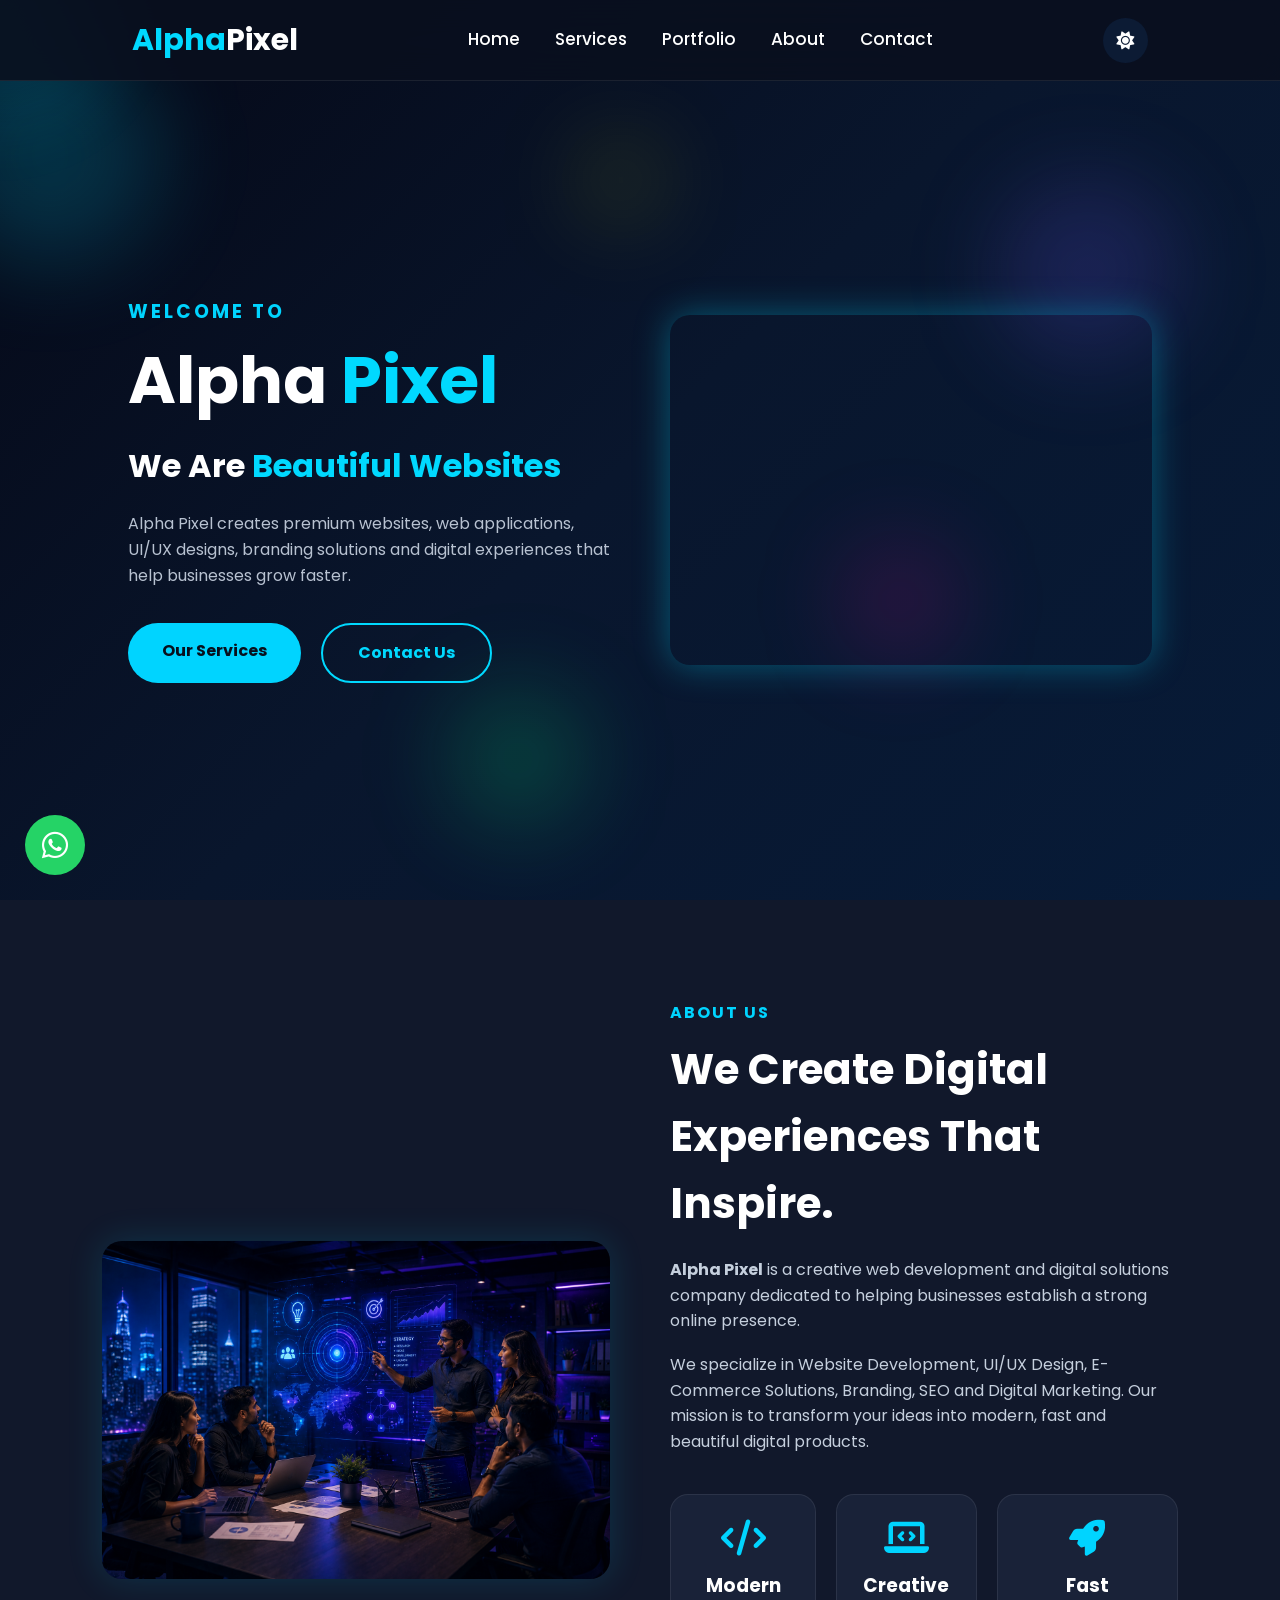
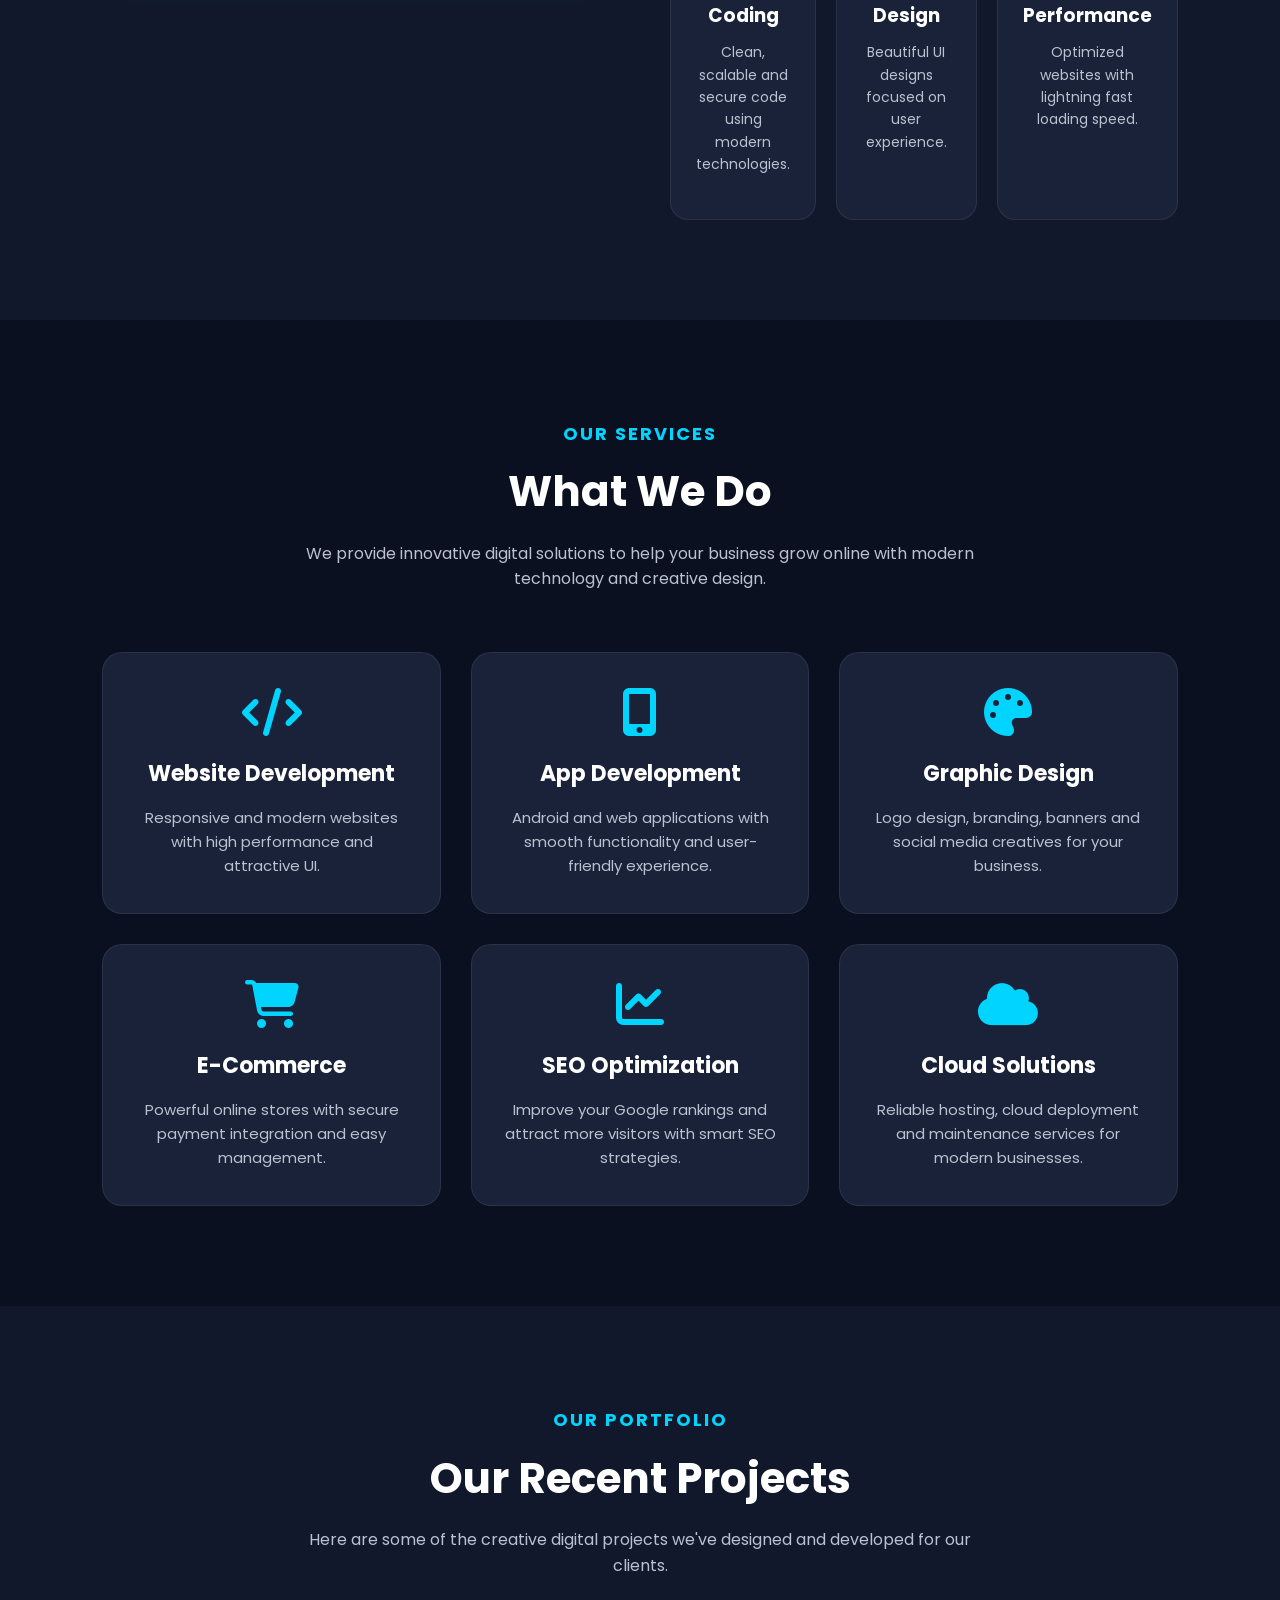
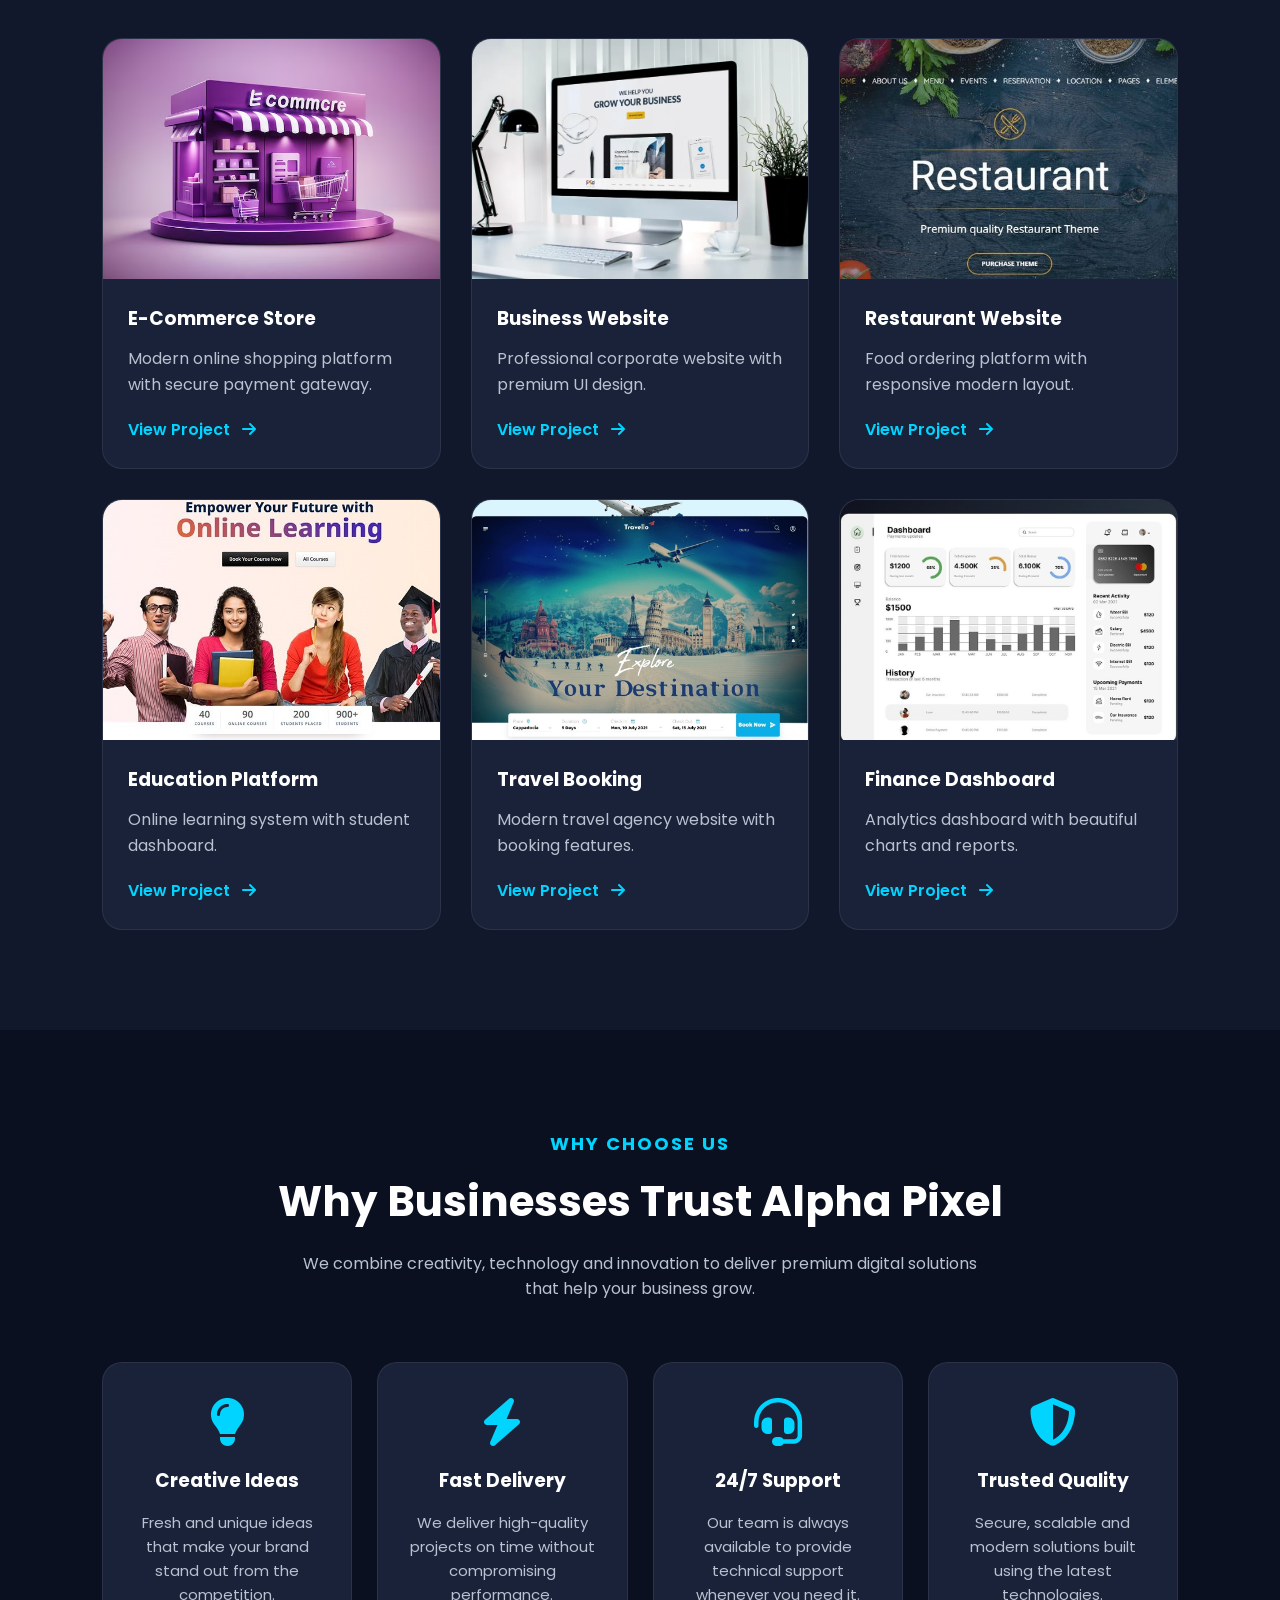
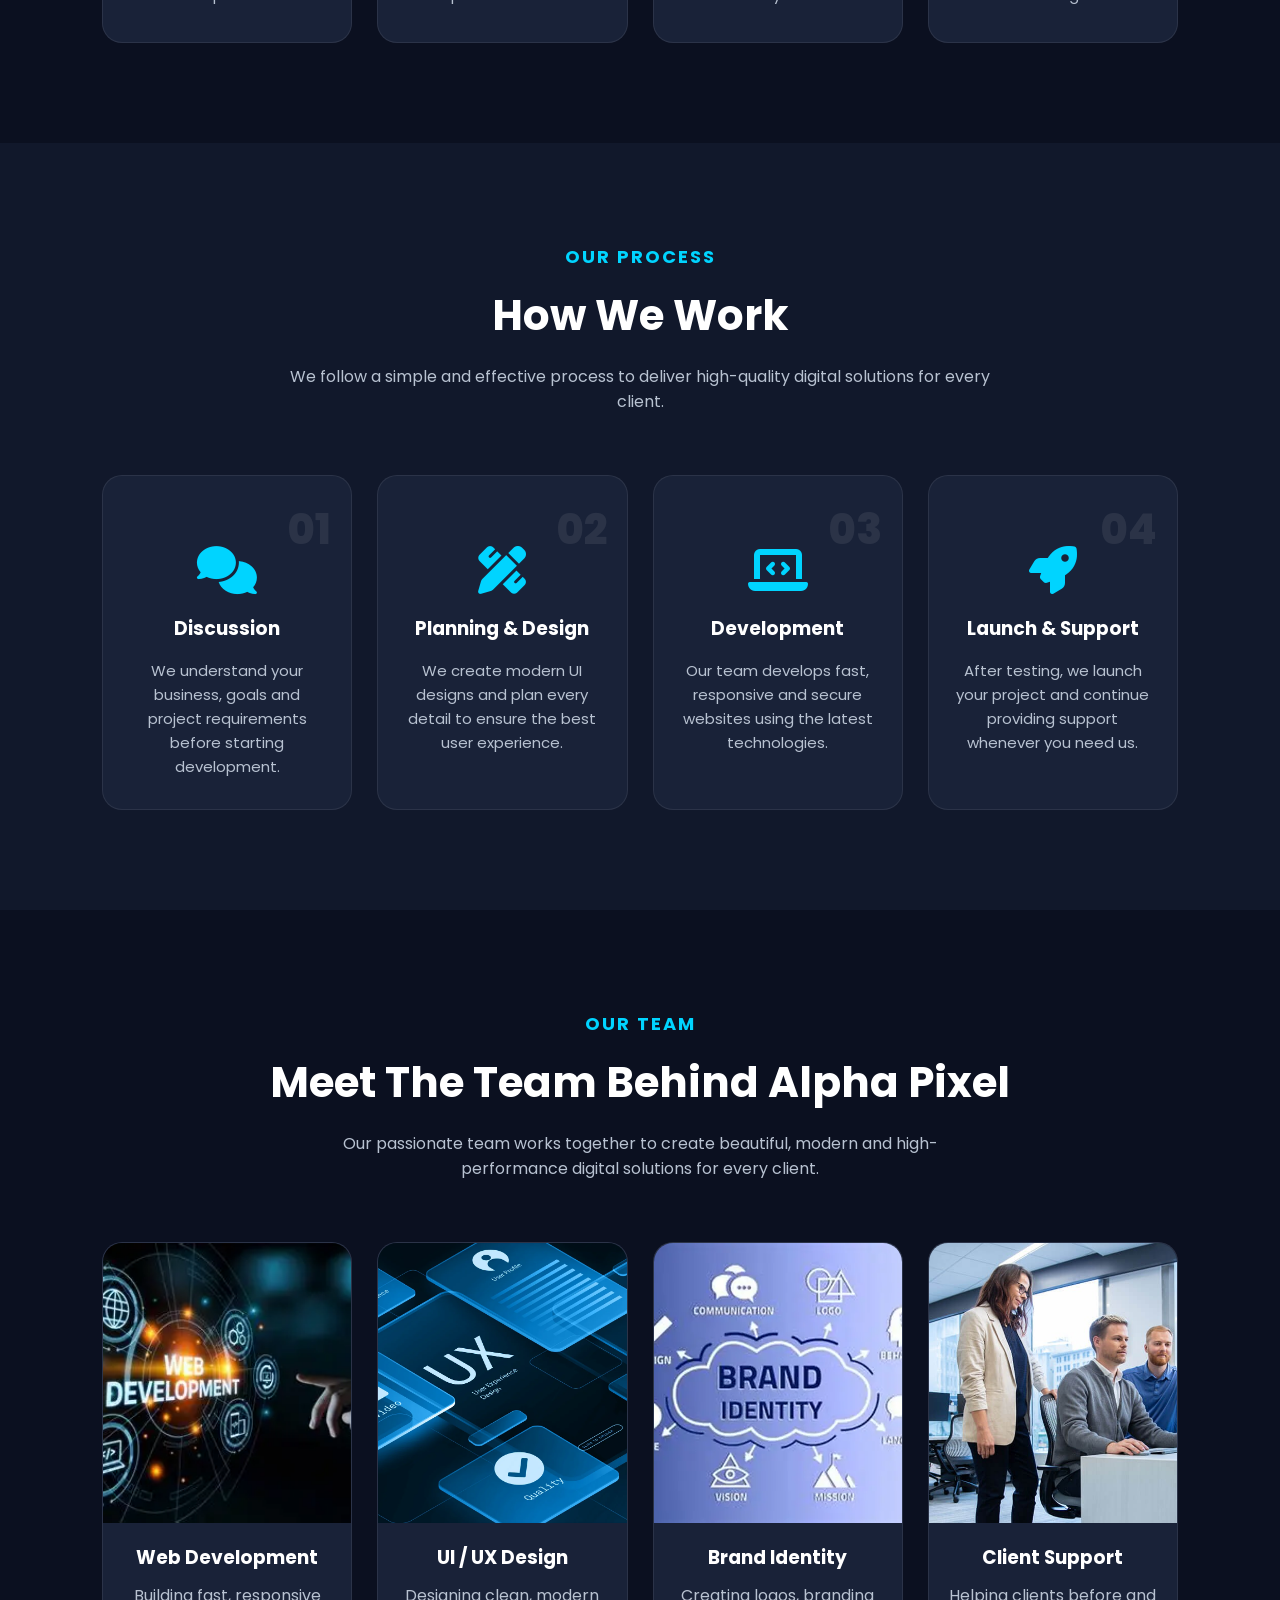
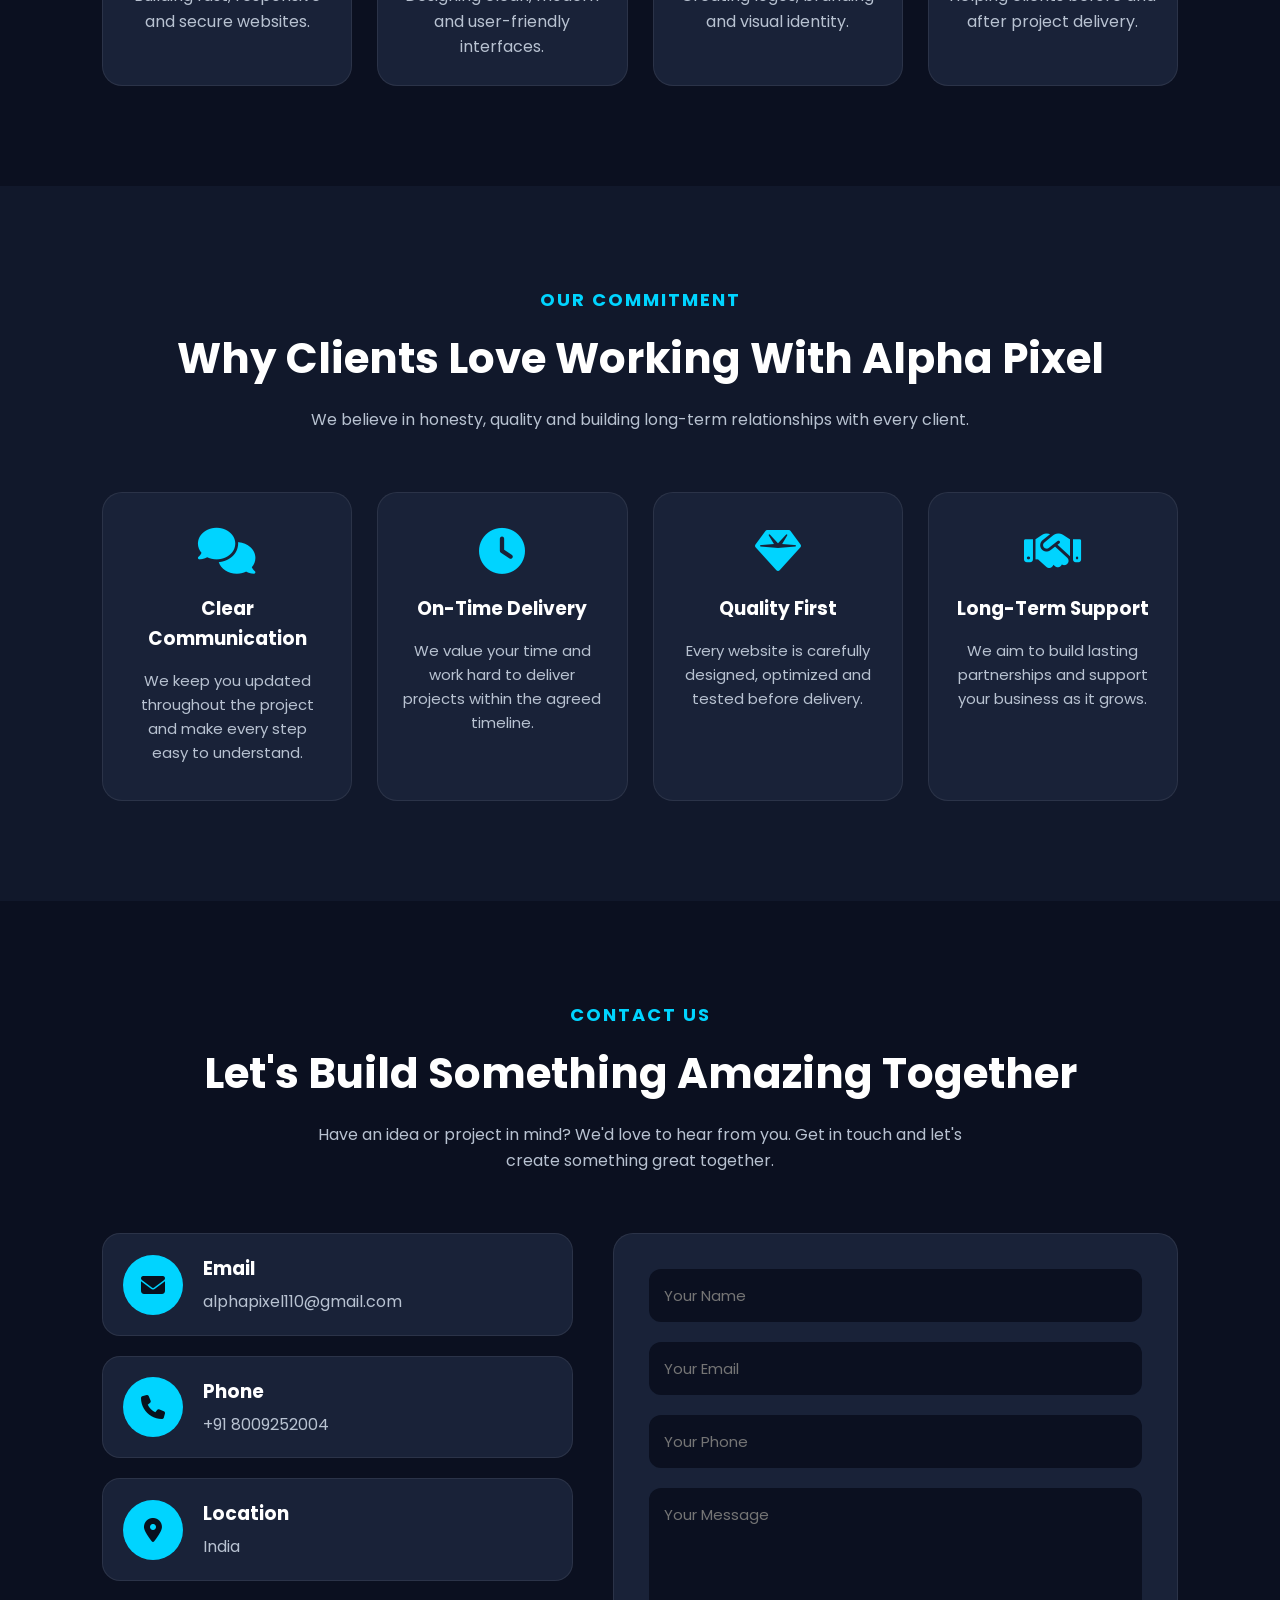
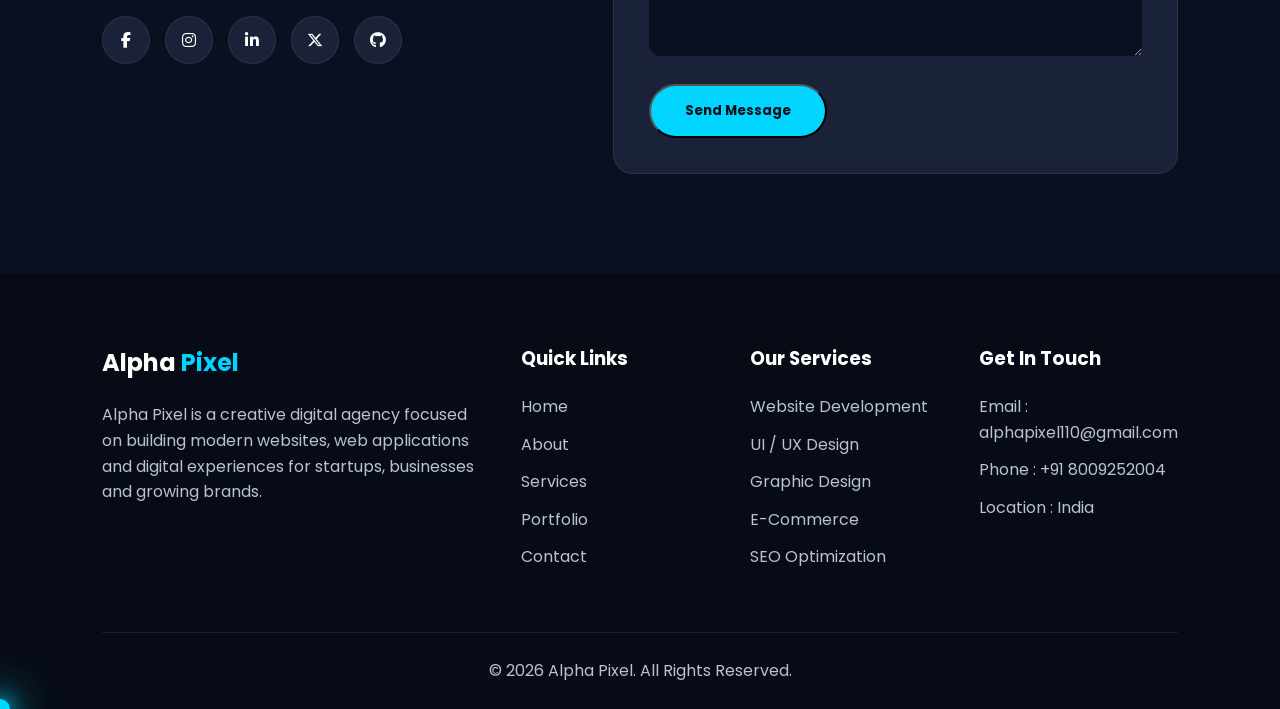
<file: index.html>
<!DOCTYPE html>
<html lang="en">

<head>
    <meta charset="UTF-8">
    <meta name="viewport" content="width=device-width, initial-scale=1.0">



    <title>Web Development Company | Custom Website Design, React, Next.js & Ecommerce Solutions | Alpha Pixel</title>
    <meta name="description" content="Alpha Pixel is a professional web development company offering custom website design, React, Next.js, ecommerce development, web applications, UI/UX design, SEO-friendly websites, and digital solutions for startups and businesses."/>
<meta
      name="keywords"
      content="Web Development Company, Website Development Company, Web Design Company, Custom Web Development, Professional Web Development Services, Website Design Agency, Full Stack Development Company, Web Development Agency, Software Development Company, Digital Solutions Company"/>

    <link rel="icon" type="image/png" href="favicon.png">

    <link rel="stylesheet" href="style.css">

    <!-- Google Font -->
    <link href="https://fonts.googleapis.com/css2?family=Poppins:wght@300;400;500;600;700;800&display=swap"
        rel="stylesheet">

    <!-- Font Awesome -->
    <link rel="stylesheet" href="https://cdnjs.cloudflare.com/ajax/libs/font-awesome/6.7.2/css/all.min.css">

    <!-- Google tag (gtag.js) -->
    <script async src="https://www.googletagmanager.com/gtag/js?id=G-PBFZKJV28Y"></script>
    <script>
        window.dataLayer = window.dataLayer || [];
        function gtag() { dataLayer.push(arguments); }
        gtag('js', new Date());

        gtag('config', 'G-PBFZKJV28Y');
    </script>
</head>

<body>

    <!--========== LOADER START ==========-->

    <div id="loader">

        <div class="loader-logo">

            <span>Alpha</span>Pixel

        </div>

    </div>

    <div class="mouse-light"></div>

    <!--========== LOADER END ==========-->


    <!--================== NAVBAR ==================-->

    <header class="header">

        <nav class="navbar">

            <a href="#" class="logo">
                <span>Alpha</span>Pixel
            </a>

            <ul class="nav-links">

                <li><a href="#home">Home</a></li>

                <li><a href="#services">Services</a></li>

                <li><a href="#portfolio">Portfolio</a></li>

                <li><a href="#about">About</a></li>

                <li><a href="#contact">Contact</a></li>

            </ul>

            <div class="nav-buttons">

                <button class="theme-btn" id="theme-toggle">
                    🌙
                </button>

                <button class="menu-btn">
                    <i class="fa-solid fa-bars"></i>
                </button>

            </div>

        </nav>

    </header>










    <!--================== HERO ==================-->

    <section class="hero">

        <div class="hero-content">

            <h3>WELCOME TO</h3>

            <h1>Alpha <span>Pixel</span></h1>

            <h2>

                We Are <span class="typing"></span>
            </h2>

            <p>
                Alpha Pixel creates premium websites, web applications,
                UI/UX designs, branding solutions and digital experiences
                that help businesses grow faster.
            </p>

            <div class="hero-buttons">

                <a href="#services" class="btn">
                    Our Services
                </a>

                <a href="#contact" class="btn btn2">
                    Contact Us
                </a>

            </div>

        </div>

        <div class="hero-image">

            <video autoplay muted loop playsinline>
                <source src="videos/hero.mp4" type="video/mp4">
                Your browser does not support the video tag.
            </video>

        </div>

        <div class="circle c1"></div>
        <div class="circle c2"></div>
        <div class="circle c3"></div>
        <div class="circle c4"></div>
        <div class="circle c5"></div>



    </section>

    <!--================== ABOUT SECTION ==================-->

    <section class="about" id="about">

        <div class="about-container">

            <div class="about-image">

                <img src="./images/ABOUT.PNG" alt="About Alpha Pixel">

            </div>

            <div class="about-content">

                <h4>ABOUT US</h4>

                <h2>
                    We Create Digital Experiences
                    That Inspire.
                </h2>

                <p>

                    <strong>Alpha Pixel</strong> is a creative web development and
                    digital solutions company dedicated to helping businesses
                    establish a strong online presence.

                </p>

                <p>

                    We specialize in Website Development, UI/UX Design,
                    E-Commerce Solutions, Branding, SEO and Digital Marketing.
                    Our mission is to transform your ideas into modern,
                    fast and beautiful digital products.

                </p>

                <div class="about-boxes">

                    <div class="about-box">

                        <i class="fa-solid fa-code"></i>

                        <h3>Modern Coding</h3>

                        <p>
                            Clean, scalable and secure code using modern
                            technologies.
                        </p>

                    </div>

                    <div class="about-box">

                        <i class="fa-solid fa-laptop-code"></i>

                        <h3>Creative Design</h3>

                        <p>
                            Beautiful UI designs focused on user experience.
                        </p>

                    </div>

                    <div class="about-box">

                        <i class="fa-solid fa-rocket"></i>

                        <h3>Fast Performance</h3>

                        <p>
                            Optimized websites with lightning fast loading speed.
                        </p>

                    </div>

                </div>

            </div>

        </div>

    </section>

    <!-- CSS & JS -->
    <!--================== SERVICES SECTION ==================-->

    <section class="services" id="services">

        <div class="section-title">

            <h4>OUR SERVICES</h4>

            <h2>What We Do</h2>

            <p>
                We provide innovative digital solutions to help your business
                grow online with modern technology and creative design.
            </p>

        </div>

        <div class="services-container">

            <div class="service-card">

                <i class="fa-solid fa-code"></i>

                <h3>Website Development</h3>

                <p>
                    Responsive and modern websites with high performance and
                    attractive UI.
                </p>

            </div>

            <div class="service-card">

                <i class="fa-solid fa-mobile-screen-button"></i>

                <h3>App Development</h3>

                <p>
                    Android and web applications with smooth functionality and
                    user-friendly experience.
                </p>

            </div>

            <div class="service-card">

                <i class="fa-solid fa-palette"></i>

                <h3>Graphic Design</h3>

                <p>
                    Logo design, branding, banners and social media creatives
                    for your business.
                </p>

            </div>

            <div class="service-card">

                <i class="fa-solid fa-cart-shopping"></i>

                <h3>E-Commerce</h3>

                <p>
                    Powerful online stores with secure payment integration and
                    easy management.
                </p>

            </div>

            <div class="service-card">

                <i class="fa-solid fa-chart-line"></i>

                <h3>SEO Optimization</h3>

                <p>
                    Improve your Google rankings and attract more visitors with
                    smart SEO strategies.
                </p>

            </div>

            <div class="service-card">

                <i class="fa-solid fa-cloud"></i>

                <h3>Cloud Solutions</h3>

                <p>
                    Reliable hosting, cloud deployment and maintenance services
                    for modern businesses.
                </p>

            </div>

        </div>

    </section>

    <!--================== PORTFOLIO SECTION ==================-->

    <section class="portfolio" id="portfolio">

        <div class="section-title">

            <h4>OUR PORTFOLIO</h4>

            <h2>Our Recent Projects</h2>

            <p>
                Here are some of the creative digital projects we've designed and developed for our clients.
            </p>

        </div>

        <div class="portfolio-container">

            <div class="portfolio-card">

                <img src="./images/PROJECT1.JPG" alt="E-Commerce Website">

                <div class="portfolio-content">

                    <h3>E-Commerce Store</h3>

                    <p>Modern online shopping platform with secure payment gateway.</p>

                    <a href="#" class="project-btn">
                        View Project
                        <i class="fa-solid fa-arrow-right"></i>
                    </a>

                </div>

            </div>

            <div class="portfolio-card">

                <img src="./images/PROJECT2.JPG" alt="Business Website">

                <div class="portfolio-content">

                    <h3>Business Website</h3>

                    <p>Professional corporate website with premium UI design.</p>

                    <a href="#" class="project-btn">
                        View Project
                        <i class="fa-solid fa-arrow-right"></i>
                    </a>

                </div>

            </div>

            <div class="portfolio-card">

                <img src="./images/PROJECT3.JPG" alt="Restaurant Website">

                <div class="portfolio-content">

                    <h3>Restaurant Website</h3>

                    <p>Food ordering platform with responsive modern layout.</p>

                    <a href="#" class="project-btn">
                        View Project
                        <i class="fa-solid fa-arrow-right"></i>
                    </a>

                </div>

            </div>

            <div class="portfolio-card">

                <img src="./images/PROJECT4.JPG" alt="Education Platform">

                <div class="portfolio-content">

                    <h3>Education Platform</h3>

                    <p>Online learning system with student dashboard.</p>

                    <a href="#" class="project-btn">
                        View Project
                        <i class="fa-solid fa-arrow-right"></i>
                    </a>

                </div>

            </div>

            <div class="portfolio-card">

                <img src="./images/PROJECT5.JPG" alt="Travel Website">

                <div class="portfolio-content">

                    <h3>Travel Booking</h3>

                    <p>Modern travel agency website with booking features.</p>

                    <a href="#" class="project-btn">
                        View Project
                        <i class="fa-solid fa-arrow-right"></i>
                    </a>

                </div>

            </div>

            <div class="portfolio-card">

                <img src="./images/PROJECT6.JPG" alt="Finance Dashboard">

                <div class="portfolio-content">

                    <h3>Finance Dashboard</h3>

                    <p>Analytics dashboard with beautiful charts and reports.</p>

                    <a href="#" class="project-btn">
                        View Project
                        <i class="fa-solid fa-arrow-right"></i>
                    </a>

                </div>

            </div>

        </div>

    </section>



    <!--================== WHY CHOOSE US ==================-->

    <section class="why-us">

        <div class="section-title">

            <h4>WHY CHOOSE US</h4>

            <h2>Why Businesses Trust Alpha Pixel</h2>

            <p>
                We combine creativity, technology and innovation to deliver
                premium digital solutions that help your business grow.
            </p>

        </div>

        <div class="why-container">

            <div class="why-card">

                <i class="fa-solid fa-lightbulb"></i>

                <h3>Creative Ideas</h3>

                <p>
                    Fresh and unique ideas that make your brand stand out from the competition.
                </p>

            </div>

            <div class="why-card">

                <i class="fa-solid fa-bolt"></i>

                <h3>Fast Delivery</h3>

                <p>
                    We deliver high-quality projects on time without compromising performance.
                </p>

            </div>

            <div class="why-card">

                <i class="fa-solid fa-headset"></i>

                <h3>24/7 Support</h3>

                <p>
                    Our team is always available to provide technical support whenever you need it.
                </p>

            </div>

            <div class="why-card">

                <i class="fa-solid fa-shield-halved"></i>

                <h3>Trusted Quality</h3>

                <p>
                    Secure, scalable and modern solutions built using the latest technologies.
                </p>

            </div>

        </div>

    </section>




    <!--================== OUR PROCESS ==================-->

    <section class="process" id="process">

        <div class="section-title">

            <h4>OUR PROCESS</h4>

            <h2>How We Work</h2>

            <p>
                We follow a simple and effective process to deliver high-quality
                digital solutions for every client.
            </p>

        </div>

        <div class="process-container">

            <div class="process-card">

                <div class="process-number">01</div>

                <i class="fa-solid fa-comments"></i>

                <h3>Discussion</h3>

                <p>
                    We understand your business, goals and project requirements
                    before starting development.
                </p>

            </div>

            <div class="process-card">

                <div class="process-number">02</div>

                <i class="fa-solid fa-pen-ruler"></i>

                <h3>Planning & Design</h3>

                <p>
                    We create modern UI designs and plan every detail to ensure
                    the best user experience.
                </p>

            </div>

            <div class="process-card">

                <div class="process-number">03</div>

                <i class="fa-solid fa-laptop-code"></i>

                <h3>Development</h3>

                <p>
                    Our team develops fast, responsive and secure websites using
                    the latest technologies.
                </p>

            </div>

            <div class="process-card">

                <div class="process-number">04</div>

                <i class="fa-solid fa-rocket"></i>

                <h3>Launch & Support</h3>

                <p>
                    After testing, we launch your project and continue providing
                    support whenever you need us.
                </p>

            </div>

        </div>

    </section>








    <!--================== TEAM SECTION ==================-->

    <section class="team" id="team">

        <div class="section-title">

            <h4>OUR TEAM</h4>

            <h2>Meet The Team Behind Alpha Pixel</h2>

            <p>
                Our passionate team works together to create beautiful,
                modern and high-performance digital solutions for every client.
            </p>

        </div>

        <div class="team-container">

            <div class="team-card">

                <img src="./images/TEAM1.JPG" alt="Web Developer">

                <h3>Web Development</h3>

                <span>Building fast, responsive and secure websites.</span>

            </div>

            <div class="team-card">

                <img src="./images/TEAM2.JPG" alt="UI UX Designer">

                <h3>UI / UX Design</h3>

                <span>Designing clean, modern and user-friendly interfaces.</span>

            </div>

            <div class="team-card">

                <img src="./images/TEAM3.JPG" alt="Branding">

                <h3>Brand Identity</h3>

                <span>Creating logos, branding and visual identity.</span>

            </div>

            <div class="team-card">

                <img src="./images/TEAM4.JPG" alt="Support">

                <h3>Client Support</h3>

                <span>Helping clients before and after project delivery.</span>

            </div>

        </div>

    </section>








    <!--================== WHY CLIENTS LOVE US ==================-->

    <section class="values" id="values">

        <div class="section-title">

            <h4>OUR COMMITMENT</h4>

            <h2>Why Clients Love Working With Alpha Pixel</h2>

            <p>
                We believe in honesty, quality and building long-term
                relationships with every client.
            </p>

        </div>

        <div class="values-container">

            <div class="value-card">

                <i class="fa-solid fa-comments"></i>

                <h3>Clear Communication</h3>

                <p>
                    We keep you updated throughout the project and make every
                    step easy to understand.
                </p>

            </div>

            <div class="value-card">

                <i class="fa-solid fa-clock"></i>

                <h3>On-Time Delivery</h3>

                <p>
                    We value your time and work hard to deliver projects within
                    the agreed timeline.
                </p>

            </div>

            <div class="value-card">

                <i class="fa-solid fa-gem"></i>

                <h3>Quality First</h3>

                <p>
                    Every website is carefully designed, optimized and tested
                    before delivery.
                </p>

            </div>

            <div class="value-card">

                <i class="fa-solid fa-handshake"></i>

                <h3>Long-Term Support</h3>

                <p>
                    We aim to build lasting partnerships and support your
                    business as it grows.
                </p>

            </div>

        </div>

    </section>









    <!--================== CONTACT SECTION ==================-->

    <section class="contact" id="contact">

        <div class="section-title">

            <h4>CONTACT US</h4>

            <h2>Let's Build Something Amazing Together</h2>

            <p>
                Have an idea or project in mind? We'd love to hear from you.
                Get in touch and let's create something great together.
            </p>

        </div>

        <div class="contact-container">

            <!-- Contact Info -->

            <div class="contact-info">

                <div class="info-box">
                    <i class="fa-solid fa-envelope"></i>
                    <div>
                        <h3>Email</h3>
                        <p>alphapixel110@gmail.com</p>
                    </div>
                </div>

                <div class="info-box">
                    <i class="fa-solid fa-phone"></i>
                    <div>
                        <h3>Phone</h3>
                        <p>+91 8009252004</p>
                    </div>
                </div>

                <div class="info-box">
                    <i class="fa-solid fa-location-dot"></i>
                    <div>
                        <h3>Location</h3>
                        <p>India</p>
                    </div>
                </div>

                <div class="social-links">

                    <a href="#"><i class="fa-brands fa-facebook-f"></i></a>

                    <a href="#"><i class="fa-brands fa-instagram"></i></a>

                    <a href="#"><i class="fa-brands fa-linkedin-in"></i></a>

                    <a href="#"><i class="fa-brands fa-x-twitter"></i></a>

                    <a href="#"><i class="fa-brands fa-github"></i></a>

                </div>

            </div>

            <!-- Contact Form -->

            <div class="contact-form">

                <form>

                    <input type="text" placeholder="Your Name" required>

                    <input type="email" placeholder="Your Email" required>

                    <input type="tel" placeholder="Your Phone">

                    <textarea rows="6" placeholder="Your Message" required></textarea>

                    <button type="submit" class="btn">
                        Send Message
                    </button>

                </form>

            </div>

        </div>

    </section>










    <!--================== FOOTER ==================-->

    <footer class="footer">

        <div class="footer-container">

            <div class="footer-box">

                <h2>Alpha <span>Pixel</span></h2>

                <p>
                    Alpha Pixel is a creative digital agency focused on building
                    modern websites, web applications and digital experiences
                    for startups, businesses and growing brands.
                </p>

            </div>

            <div class="footer-box">

                <h3>Quick Links</h3>

                <ul>

                    <li><a href="#">Home</a></li>

                    <li><a href="#about">About</a></li>

                    <li><a href="#services">Services</a></li>

                    <li><a href="#portfolio">Portfolio</a></li>

                    <li><a href="#contact">Contact</a></li>

                </ul>

            </div>

            <div class="footer-box">

                <h3>Our Services</h3>

                <ul>

                    <li>Website Development</li>

                    <li>UI / UX Design</li>

                    <li>Graphic Design</li>

                    <li>E-Commerce</li>

                    <li>SEO Optimization</li>

                </ul>

            </div>

            <div class="footer-box">

                <h3>Get In Touch</h3>

                <p>Email : alphapixel110@gmail.com</p>

                <p>Phone : +91 8009252004</p>

                <p>Location : India</p>

            </div>

        </div>

        <div class="footer-bottom">

            <p>

                © 2026 Alpha Pixel. All Rights Reserved.

            </p>

        </div>

    </footer>







    <!--================== BACK TO TOP ==================-->

    <button id="backToTop">
        <i class="fa-solid fa-arrow-up"></i>
    </button>

    <!--================== WHATSAPP BUTTON ==================-->

    <a href="https://wa.me/918009252004" class="whatsapp-btn" target="blank_">

        <i class="fa-brands fa-whatsapp"></i>

    </a>


    <script src="script.js"></script>

    <div class="cursor"></div>


    <!--Start of Tawk.to Script-->
    <script type="text/javascript">
        var Tawk_API = Tawk_API || {}, Tawk_LoadStart = new Date();
        (function () {
            var s1 = document.createElement("script"), s0 = document.getElementsByTagName("script")[0];
            s1.async = true;
            s1.src = 'https://embed.tawk.to/6a48ada2a52c231d48945795/1jsluch4o';
            s1.charset = 'UTF-8';
            s1.setAttribute('crossorigin', '*');
            s0.parentNode.insertBefore(s1, s0);
        })();
    </script>
    <!--End of Tawk.to Script-->



</body>

</html>
</file>
<file: style.css>
/*==============================
  GOOGLE FONT
==============================*/

@import url('https://fonts.googleapis.com/css2?family=Poppins:wght@300;400;500;600;700;800&display=swap');

/*==============================
RESET
==============================*/

*{
    margin:0;
    padding:0;
    box-sizing:border-box;
    font-family:'Poppins',sans-serif;
    scroll-behavior:smooth;
}

html{
    scroll-behavior:smooth;
}

body{
    background:#0b1020;
    color:#ffffff;
    overflow-x:hidden;
    line-height:1.6;
}

img{
    width:100%;
    display:block;
}

a{
    text-decoration:none;
}

ul{
    list-style:none;
}

section{
    padding:100px 8%;
}

/*==============================
CUSTOM SCROLLBAR
==============================*/

::-webkit-scrollbar{
    width:10px;
}

::-webkit-scrollbar-track{
    background:#0b1020;
}

::-webkit-scrollbar-thumb{
    background:#00d4ff;
    border-radius:20px;
}

::-webkit-scrollbar-thumb:hover{
    background:#00b8e6;
}

/*==============================
SECTION TITLE
==============================*/

.section-title{
    text-align:center;
    margin-bottom:60px;
}

.section-title h4{
    color:#00d4ff;
    font-size:18px;
    letter-spacing:2px;
    margin-bottom:10px;
}

.section-title h2{
    font-size:42px;
    margin-bottom:15px;
}

.section-title p{
    color:#b8c2d1;
    max-width:700px;
    margin:auto;
}

/*==============================
NAVBAR
==============================*/

header{
    position:fixed;
    width:100%;
    top:0;
    left:0;
    z-index:1000;
    background:rgba(10,15,30,.88);
    backdrop-filter:blur(12px);
}

.navbar{
    width:84%;
    margin:auto;
    height:80px;
    display:flex;
    justify-content:space-between;
    align-items:center;
}

.logo{
    font-size:30px;
    font-weight:800;
    color:#fff;
}

.logo span{
    color:#00d4ff;
}

.nav-links{
    display:flex;
    gap:35px;
}

.nav-links a{
    color:#fff;
    font-weight:500;
    transition:.3s;
}

.nav-links a:hover{
    color:#00d4ff;
}

.menu-btn{
    display:none;
    color:#fff;
    font-size:28px;
    cursor:pointer;
}

/*==============================
HERO
==============================*/

.hero{
    min-height:100vh;
    display:flex;
    justify-content:space-between;
    align-items:center;
    gap:60px;
    padding-top:140px;
}

.hero-content{
    flex:1;
}

.hero-content h3{
    color:#00d4ff;
    letter-spacing:3px;
    margin-bottom:15px;
}

.hero-content h1{
    font-size:70px;
    line-height:1.1;
    margin-bottom:20px;
}

.hero-content h1 span{
    color:#00d4ff;
}

.hero-content h2{
    font-size:36px;
    margin-bottom:20px;
}

.typing{
    color:#00d4ff;
}

.hero-content p{
    color:#b8c2d1;
    max-width:620px;
    margin-bottom:35px;
}

.hero-buttons{
    display:flex;
    gap:20px;
    flex-wrap:wrap;
}

.btn{
    display:inline-block;
    padding:15px 34px;
    background:#00d4ff;
    color:#08101d;
    font-weight:700;
    border-radius:50px;
    transition:.4s;
}

.btn:hover{
    transform:translateY(-6px);
    box-shadow:0 0 25px rgba(0,212,255,.5);
}

.btn2{
    background:transparent;
    color:#fff;
    border:2px solid #00d4ff;
}

.btn2:hover{
    background:#00d4ff;
    color:#08101d;
}

.hero-image{
    flex:1;
    display:flex;
    justify-content:center;
}

.hero-image video{

    width:100%;
    max-width:550px;
 height:350px;

    border-radius:20px;

    object-fit:cover;

    animation:float 4s ease-in-out infinite;

    box-shadow:0 0 35px rgba(0,217,255,.35);


    transition: transform .25s ease;
transform-style: preserve-3d;
will-change: transform;
}

/*==============================
FLOAT ANIMATION
==============================*/

@keyframes float{

    0%{
        transform:translateY(0);
    }

    50%{
        transform:translateY(-18px);
    }

    100%{
        transform:translateY(0);
    }

}

/*==============================
ABOUT SECTION
==============================*/

.about{
    background:#11182b;
}

.about-container{
    display:grid;
    grid-template-columns:repeat(2,1fr);
    align-items:center;
    gap:60px;
}

.about-image img{
    width:100%;
    max-width:520px;
    margin:auto;
    border-radius:20px;
    box-shadow:0 0 35px rgba(0,212,255,.15);
}

.about-content h4{
    color:#00d4ff;
    letter-spacing:2px;
    margin-bottom:10px;
}

.about-content h2{
    font-size:42px;
    margin-bottom:20px;
}

.about-content p{
    color:#c5cfdd;
    margin-bottom:18px;
}

.about-boxes{
    display:grid;
    grid-template-columns:repeat(3,1fr);
    gap:20px;
    margin-top:40px;
}

.about-box{
    background:#192238;
    padding:25px;
    border-radius:18px;
    text-align:center;
    transition:.4s;
    border:1px solid rgba(255,255,255,.08);
}

.about-box:hover{
    transform:translateY(-10px);
    border-color:#00d4ff;
    box-shadow:0 0 25px rgba(0,212,255,.2);
}

.about-box i{
    font-size:36px;
    color:#00d4ff;
    margin-bottom:15px;
}

.about-box h3{
    margin-bottom:10px;
}

.about-box p{
    font-size:14px;
    color:#b8c2d1;
}

/*==============================
SERVICES
==============================*/

.services{
    background:#0b1020;
}

.services-container{
    display:grid;
    grid-template-columns:repeat(3,1fr);
    gap:30px;
}

.service-card{
    background:#192238;
    padding:35px 30px;
    border-radius:20px;
    text-align:center;
    transition:.4s;
    border:1px solid rgba(255,255,255,.08);
}

.service-card:hover{
    transform:translateY(-12px);
    border-color:#00d4ff;
    box-shadow:0 0 30px rgba(0,212,255,.25);
}

.service-card i{
    font-size:48px;
    color:#00d4ff;
    margin-bottom:20px;
}

.service-card h3{
    margin-bottom:15px;
    font-size:22px;
}

.service-card p{
    color:#b8c2d1;
    font-size:15px;
}

/*==============================
TABLET RESPONSIVE
==============================*/

@media(max-width:992px){

    .about-container{
        grid-template-columns:1fr;
    }

    .about-boxes{
        grid-template-columns:1fr;
    }

    .services-container{
        grid-template-columns:repeat(2,1fr);
    }

}

/*==============================
MOBILE RESPONSIVE
==============================*/

@media(max-width:768px){

    section{
        padding:80px 6%;
    }

    .hero{
        flex-direction:column-reverse;
        text-align:center;
    }

    .hero-content h1{
        font-size:48px;
    }

    .hero-content h2{
        font-size:28px;
    }

    .hero-content p{
        margin:auto auto 30px;
    }

    .hero-buttons{
        justify-content:center;
    }

    .services-container{
        grid-template-columns:1fr;
    }

}

/*==============================
PORTFOLIO
==============================*/

.portfolio{
    background:#11182b;
}

.portfolio-container{
    display:grid;
    grid-template-columns:repeat(3,1fr);
    gap:30px;
}

.portfolio-card{
    background:#192238;
    border-radius:20px;
    overflow:hidden;
    transition:.4s;
    border:1px solid rgba(255,255,255,.08);
}

.portfolio-card:hover{
    transform:translateY(-12px);
    box-shadow:0 0 30px rgba(0,212,255,.20);
    border-color:#00d4ff;
}

.portfolio-card img{
    height:240px;
    object-fit:cover;
    transition:.5s;
}

.portfolio-card:hover img{
    transform:scale(1.08);
}

.portfolio-content{
    padding:25px;
}

.portfolio-content h3{
    margin-bottom:12px;
}

.portfolio-content p{
    color:#b8c2d1;
    margin-bottom:20px;
}

.project-btn{
    color:#00d4ff;
    font-weight:600;
}

.project-btn i{
    margin-left:8px;
    transition:.3s;
}

.project-btn:hover i{
    transform:translateX(6px);
}

/*==============================
WHY CHOOSE US
==============================*/

.why-us{
    background:#0b1020;
}

.why-container{
    display:grid;
    grid-template-columns:repeat(4,1fr);
    gap:25px;
}

.why-card{
    background:#192238;
    padding:35px 25px;
    border-radius:20px;
    text-align:center;
    border:1px solid rgba(255,255,255,.08);
    transition:.4s;
}

.why-card:hover{
    transform:translateY(-10px);
    border-color:#00d4ff;
    box-shadow:0 0 30px rgba(0,212,255,.25);
}

.why-card i{
    font-size:48px;
    color:#00d4ff;
    margin-bottom:20px;
}

.why-card h3{
    margin-bottom:15px;
}

.why-card p{
    color:#b8c2d1;
    font-size:15px;
}

/*==============================
RESPONSIVE
==============================*/

@media(max-width:992px){

    .portfolio-container{
        grid-template-columns:repeat(2,1fr);
    }

    .why-container{
        grid-template-columns:repeat(2,1fr);
    }

}

@media(max-width:768px){

    .portfolio-container{
        grid-template-columns:1fr;
    }

    .why-container{
        grid-template-columns:1fr;
    }

}


/*==============================
OUR PROCESS
==============================*/

.process{
    background:#11182b;
}

.process-container{
    display:grid;
    grid-template-columns:repeat(4,1fr);
    gap:25px;
}

.process-card{
    position:relative;
    background:#192238;
    padding:70px 25px 30px;
    border-radius:20px;
    text-align:center;
    transition:.4s;
    border:1px solid rgba(255,255,255,.08);
    overflow:hidden;
}

.process-card:hover{
    transform:translateY(-10px);
    border-color:#00d4ff;
    box-shadow:0 0 30px rgba(0,212,255,.25);
}

.process-number{
    position:absolute;
    top:20px;
    right:20px;
    font-size:42px;
    font-weight:800;
    color:rgba(255,255,255,.08);
}

.process-card i{
    font-size:48px;
    color:#00d4ff;
    margin-bottom:20px;
}

.process-card h3{
    margin-bottom:15px;
}

.process-card p{
    color:#b8c2d1;
    font-size:15px;
}

/*==============================
TEAM
==============================*/

.team{
    background:#0b1020;
}

.team-container{
    display:grid;
    grid-template-columns:repeat(4,1fr);
    gap:25px;
}

.team-card{
    background:#192238;
    border-radius:20px;
    overflow:hidden;
    text-align:center;
    transition:.4s;
    border:1px solid rgba(255,255,255,.08);
}

.team-card:hover{
    transform:translateY(-10px);
    border-color:#00d4ff;
    box-shadow:0 0 30px rgba(0,212,255,.25);
}

.team-card img{
    height:280px;
    object-fit:cover;
}

.team-card h3{
    margin:20px 0 10px;
}

.team-card span{
    display:block;
    color:#b8c2d1;
    padding:0 20px 25px;
}

/*==============================
OUR COMMITMENT
==============================*/

.values{
    background:#11182b;
}

.values-container{
    display:grid;
    grid-template-columns:repeat(4,1fr);
    gap:25px;
}

.value-card{
    background:#192238;
    padding:35px 25px;
    border-radius:20px;
    text-align:center;
    transition:.4s;
    border:1px solid rgba(255,255,255,.08);
}

.value-card:hover{
    transform:translateY(-10px);
    border-color:#00d4ff;
    box-shadow:0 0 30px rgba(0,212,255,.25);
}

.value-card i{
    font-size:46px;
    color:#00d4ff;
    margin-bottom:20px;
}

.value-card h3{
    margin-bottom:15px;
}

.value-card p{
    color:#b8c2d1;
    font-size:15px;
}

/*==============================
RESPONSIVE
==============================*/

@media(max-width:992px){

    .process-container,
    .team-container,
    .values-container{
        grid-template-columns:repeat(2,1fr);
    }

}

@media(max-width:768px){

    .process-container,
    .team-container,
    .values-container{
        grid-template-columns:1fr;
    }

}




/*==============================
CONTACT SECTION
==============================*/

.contact{
    background:#0b1020;
}

.contact-container{
    display:grid;
    grid-template-columns:1fr 1.2fr;
    gap:40px;
    align-items:start;
}

.contact-info{
    display:flex;
    flex-direction:column;
    gap:20px;
}

.info-box{
    display:flex;
    align-items:center;
    gap:20px;
    background:#192238;
    padding:20px;
    border-radius:18px;
    border:1px solid rgba(255,255,255,.08);
    transition:.3s;
}

.info-box:hover{
    border-color:#00d4ff;
    transform:translateX(8px);
}

.info-box i{
    width:60px;
    height:60px;
    display:flex;
    justify-content:center;
    align-items:center;
    border-radius:50%;
    background:#00d4ff;
    color:#08101d;
    font-size:24px;
}

.info-box h3{
    margin-bottom:5px;
}

.info-box p{
    color:#b8c2d1;
}

.social-links{
    display:flex;
    gap:15px;
    margin-top:15px;
}

.social-links a{
    width:48px;
    height:48px;
    display:flex;
    justify-content:center;
    align-items:center;
    background:#192238;
    color:#fff;
    border-radius:50%;
    transition:.3s;
    border:1px solid rgba(255,255,255,.08);
}

.social-links a:hover{
    background:#00d4ff;
    color:#08101d;
    transform:translateY(-6px);
}

.contact-form{
    background:#192238;
    padding:35px;
    border-radius:20px;
    border:1px solid rgba(255,255,255,.08);
}

.contact-form input,
.contact-form textarea{
    width:100%;
    margin-bottom:20px;
    padding:15px;
    border:none;
    outline:none;
    border-radius:12px;
    background:#0b1020;
    color:#fff;
    font-size:15px;
}

.contact-form textarea{
    resize:vertical;
    min-height:160px;
}

/*==============================
FOOTER
==============================*/

.footer{
    background:#070b15;
    padding:70px 8% 25px;
}

.footer-container{
    display:grid;
    grid-template-columns:2fr 1fr 1fr 1fr;
    gap:40px;
}

.footer-box h2{
    margin-bottom:20px;
}

.footer-box h2 span{
    color:#00d4ff;
}

.footer-box h3{
    margin-bottom:20px;
}

.footer-box p,
.footer-box li{
    color:#b8c2d1;
    margin-bottom:12px;
}

.footer-box ul li a{
    color:#b8c2d1;
    transition:.3s;
}

.footer-box ul li a:hover{
    color:#00d4ff;
    padding-left:6px;
}

.footer-bottom{
    text-align:center;
    margin-top:50px;
    border-top:1px solid rgba(255,255,255,.08);
    padding-top:25px;
    color:#b8c2d1;
}

/*==============================
RESPONSIVE
==============================*/

@media(max-width:992px){

    .contact-container{
        grid-template-columns:1fr;
    }

    .footer-container{
        grid-template-columns:repeat(2,1fr);
    }

}

@media(max-width:768px){

    .navbar{
        width:92%;
    }

    .nav-links{
        position:absolute;
        top:80px;
        left:-100%;
        width:100%;
        background:#10192d;
        flex-direction:column;
        text-align:center;
        padding:30px 0;
        transition:.4s;
    }

    .nav-links.active{
        left:0;
    }

    .menu-btn{
        display:block;
    }

    .footer-container{
        grid-template-columns:1fr;
    }

}

.nav-links a.active{
    color:#00d4ff;
}

/*==============================
BACK TO TOP
==============================*/

#backToTop{

    position:fixed;
    right:25px;
    bottom:25px;

    width:55px;
    height:55px;

    border:none;
    border-radius:50%;

    background:#00d4ff;
    color:#08101d;

    font-size:22px;
    cursor:pointer;

    display:none;

    z-index:999;

    transition:.4s;
}

#backToTop:hover{

    transform:translateY(-8px);

    box-shadow:0 0 25px rgba(0,212,255,.5);

}

/*==============================
WHATSAPP
==============================*/

.whatsapp-btn{

    position:fixed;

    left:25px;
    bottom:25px;

    width:60px;
    height:60px;

    border-radius:50%;

    background:#25D366;

    display:flex;

    justify-content:center;

    align-items:center;

    color:#fff;

    font-size:30px;

    z-index:999;

    transition:.4s;

}

.whatsapp-btn:hover{

    transform:scale(1.1);

}




/*=========================
PREMIUM NAVBAR
=========================*/

*{
margin:0;
padding:0;
box-sizing:border-box;
}

body{
font-family:Arial,Helvetica,sans-serif;
background:#050816;
}

.header{

position:fixed;
top:0;
left:0;
width:100%;
z-index:999;

background:rgba(255,255,255,.05);

backdrop-filter:blur(20px);

border-bottom:1px solid rgba(255,255,255,.08);

transition:.4s;

}

.navbar{

max-width:1300px;

margin:auto;

display:flex;

justify-content:space-between;

align-items:center;

padding:20px 30px;

}

.logo{

font-size:30px;

font-weight:bold;

text-decoration:none;

color:white;

}

.logo span{

color:#00d9ff;

}

.nav-links{

display:flex;

gap:35px;

list-style:none;

}

.nav-links a{

color:white;

text-decoration:none;

font-size:17px;

transition:.4s;

position:relative;

}

.nav-links a::after{

content:"";

position:absolute;

bottom:-8px;

left:0;

width:0;

height:2px;

background:#00d9ff;

transition:.4s;

}

.nav-links a:hover{

color:#00d9ff;

}

.nav-links a:hover::after{

width:100%;

}

.nav-buttons{

display:flex;

gap:15px;

}

.theme-btn,

.menu-btn{

width:45px;

height:45px;

border:none;

border-radius:50%;

cursor:pointer;

font-size:18px;

background:#0c1b34;

color:white;

transition:.4s;

}

.theme-btn:hover,

.menu-btn:hover{

background:#00d9ff;

color:#000;

transform:rotate(360deg);

}

.menu-btn{

display:none;

}

.header.active{

background:#071120;

box-shadow:0 0 20px rgba(0,0,0,.4);

}

@media(max-width:900px){

.nav-links{

position:fixed;

top:85px;

right:-100%;

width:260px;

height:100vh;

background:#09162d;

display:flex;

flex-direction:column;

align-items:center;

padding-top:60px;

transition:.4s;

}

.nav-links.active{

right:0;

}

.menu-btn{

display:block;

}

}



/*========================
HERO SECTION
=========================*/

.hero{

min-height:100vh;

display:flex;

align-items:center;

justify-content:space-between;

padding:130px 10% 50px;

position:relative;

overflow:hidden;

background:linear-gradient(135deg,#050816,#09162d,#071b38);

}

.hero-content{

width:50%;

z-index:2;

}

.hero-tag{

display:inline-block;

padding:10px 20px;

border-radius:30px;

background:rgba(0,217,255,.12);

color:#00d9ff;

margin-bottom:20px;

}

.hero h1{

font-size:65px;

color:white;

line-height:1.2;

margin-bottom:20px;

}

.hero h1 span{

color:#00d9ff;

}

.hero h2{

font-size:32px;

color:white;

margin-bottom:20px;

}

.typing{

color:#00d9ff;

}

.hero-text{

color:#bdbdbd;

font-size:18px;

line-height:1.8;

max-width:550px;

margin-bottom:35px;

}

.hero-buttons{

display:flex;

gap:20px;

}

.btn1,.btn2{

padding:15px 35px;

border-radius:50px;

text-decoration:none;

font-weight:bold;

transition:.4s;

}

.btn1{

background:#00d9ff;

color:black;

}

.btn2{

border:2px solid #00d9ff;

color:#00d9ff;

}

.btn1:hover{

transform:translateY(-5px);

box-shadow:0 0 30px #00d9ff;

}

.btn2:hover{

background:#00d9ff;

color:black;

}

.hero-image{

width:45%;

text-align:center;

z-index:2;

}

.hero-image img{

width:100%;

max-width:550px;

animation:float 4s ease-in-out infinite;

transition: transform .25s ease;
transform-style: preserve-3d;
will-change: transform;

}

@keyframes float{

0%,100%{

transform:translateY(0);

}

50%{

transform:translateY(-20px);

}

}

.circle{

position:absolute;

border-radius:50%;

filter:blur(40px);

animation:move 8s infinite alternate;

}

.c1{

width:250px;

height:250px;

background:#00d9ff55;

top:-60px;

left:-60px;

}

.c2{

width:180px;

height:180px;

background:#6d5cff55;

right:10%;

bottom:20%;

}

.c3{

width:120px;

height:120px;

background:#00ff8855;

bottom:-20px;

left:40%;

}

@keyframes move{

100%{

transform:translate(40px,-40px);

}

}

@media(max-width:900px){

.hero{

flex-direction:column;

text-align:center;

}

.hero-content,

.hero-image{

width:100%;

}

.hero h1{

font-size:45px;

}

.hero-buttons{

justify-content:center;

margin-bottom:40px;

}

}



/*==========================
LOADER
==========================*/

#loader{

position:fixed;

top:0;

left:0;

width:100%;

height:100vh;

background:#050816;

display:flex;

justify-content:center;

align-items:center;

z-index:99999;

transition:1s;

}

.loader-logo{

font-size:55px;

font-weight:800;

color:white;

animation:pulse 1.2s infinite;

}

.loader-logo span{

color:#00d9ff;

}

@keyframes pulse{

0%{

transform:scale(.9);

opacity:.5;

}

50%{

transform:scale(1.05);

opacity:1;

}

100%{

transform:scale(.9);

opacity:.5;

}

}

/*==========================
CUSTOM CURSOR
==========================*/

.cursor{

    display:block;

position:fixed;

width:20px;

height:20px;

border-radius:50%;

background:#00d9ff;

pointer-events:none;

transform:translate(-50%,-50%);

z-index:999999;

transition:transform .08s linear;

box-shadow:
0 0 20px #00d9ff,
0 0 40px #00d9ff,
0 0 60px #00d9ff;

}




/*==========================
FLOATING BACKGROUND
==========================*/

.circle{
    position:absolute;
    border-radius:50%;
    filter:blur(45px);
    animation:floatCircle 10s ease-in-out infinite alternate;
    z-index:0;
}

.c1{
    width:220px;
    height:220px;
    background:rgba(0,217,255,.18);
    top:5%;
    left:-60px;
}

.c2{
    width:180px;
    height:180px;
    background:rgba(109,92,255,.18);
    right:8%;
    top:20%;
    animation-duration:12s;
}

.c3{
    width:140px;
    height:140px;
    background:rgba(0,255,136,.18);
    bottom:8%;
    left:35%;
    animation-duration:14s;
}

.c4{
    width:120px;
    height:120px;
    background:rgba(255,0,170,.15);
    top:60%;
    right:25%;
    animation-duration:11s;
}

.c5{
    width:90px;
    height:90px;
    background:rgba(255,255,0,.12);
    top:15%;
    left:45%;
    animation-duration:9s;
}

@keyframes floatCircle{

    0%{
        transform:translate(0,0) scale(1);
    }

    50%{
        transform:translate(35px,-30px) scale(1.08);
    }

    100%{
        transform:translate(-25px,25px) scale(.95);
    }

}

/*==========================
MOUSE LIGHT EFFECT
==========================*/

.mouse-light{
    position: fixed;
    width: 320px;
    height: 320px;
    border-radius: 50%;
    pointer-events: none;
    z-index: 1;

    background: radial-gradient(
        circle,
        rgba(0,217,255,.22) 0%,
        rgba(0,217,255,.10) 35%,
        rgba(0,217,255,0) 75%
    );

    transform: translate(-50%, -50%);
    transition: left .08s linear, top .08s linear;
    filter: blur(18px);
}


/*==============================
LIGHT MODE
==============================*/

body.light-mode{
    background:#f5f7fb;
    color:#111;
}

body.light-mode .header{
    background:rgba(255,255,255,.9);
    border-bottom:1px solid #ddd;
}

body.light-mode .logo,
body.light-mode .nav-links a,
body.light-mode h1,
body.light-mode h2,
body.light-mode h3,
body.light-mode h4{
    color:#111;
}

body.light-mode .logo span{
    color:#00b7ff;
}

body.light-mode .hero,
body.light-mode .services,
body.light-mode .why-us,
body.light-mode .team,
body.light-mode .contact{
    background:#f5f7fb;
}

body.light-mode .about,
body.light-mode .portfolio,
body.light-mode .process,
body.light-mode .values,
body.light-mode .footer{
    background:#ffffff;
}

body.light-mode .service-card,
body.light-mode .portfolio-card,
body.light-mode .why-card,
body.light-mode .process-card,
body.light-mode .team-card,
body.light-mode .value-card,
body.light-mode .contact-form,
body.light-mode .info-box{
    background:#ffffff;
    color:#111;
    border:1px solid #ddd;
}

body.light-mode p,
body.light-mode span,
body.light-mode .hero-text,
body.light-mode .portfolio-content p,
body.light-mode .footer-box p,
body.light-mode .footer-box li{
    color:#555;
}

body.light-mode .theme-btn,
body.light-mode .menu-btn{
    background:#e8eef5;
    color:#111;
}
</file>
